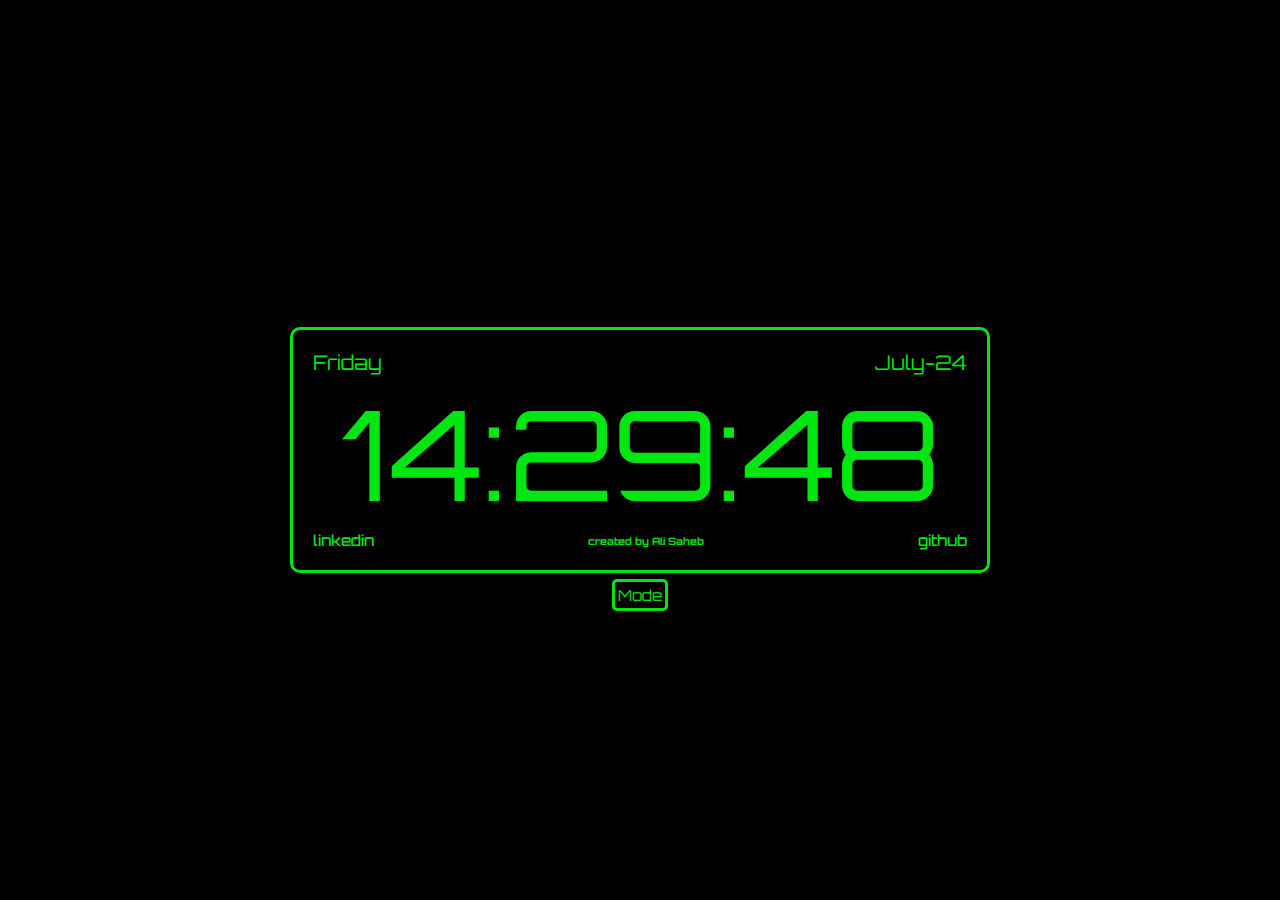
<file: index.html>
<!DOCTYPE html>
<html lang="en">
  <head>
    <meta charset="UTF-8" />
    <meta name="viewport" content="width=device-width, initial-scale=1.0" />
    <title>Digital Clock</title>
    <link rel="stylesheet" href="https://goodkidali.github.io/DigitalClock/style.css" />
  </head>
  <body>
    <div class="contain">
      <div class="top">
        <div class="day">Wednesday</div>
        <div class="calendar">
          <div class="month">September</div>
          <div class="number">-1</div>
        </div>
      </div>
      <div class="bottom">
        <div class="time">12:12:12</div>
      </div>
      <div class="footer">
        <a
          class="no-link"
          href="https://www.linkedin.com/in/ali-software/"
          target="_blank"
          >linkedin</a
        >
        <h6>created by Ali Saheb</h6>
        <a class="no-link" href="https://github.com/goodkidali/" target="_blank"
          >github</a
        >
      </div>
    </div>

    <div class="box"><a href="https://goodkidali.github.io/DigitalClock/12hour.html" class="mode">Mode</a></div>

    <script src="https://goodkidali.github.io/DigitalClock/script.js"></script>
  </body>
</html>
</file>
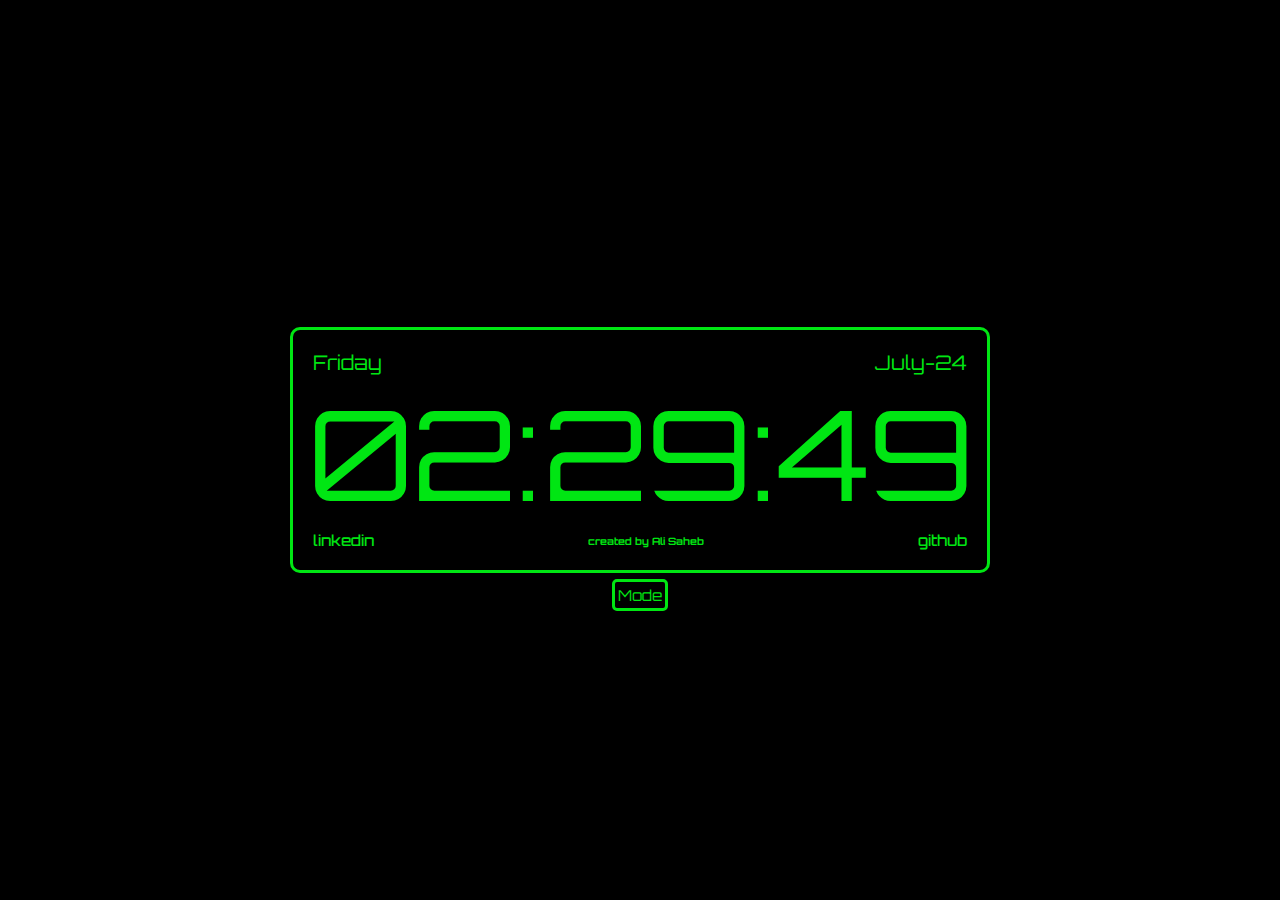
<file: 12hour.html>
<!DOCTYPE html>
<html lang="en">
  <head>
    <meta charset="UTF-8" />
    <meta name="viewport" content="width=device-width, initial-scale=1.0" />
    <title>Digital Clock</title>
    <link rel="stylesheet" href="style.css" />
  </head>
  <body>
    <div class="contain">
      <div class="top">
        <div class="day">Wednesday</div>
        <div class="calendar">
          <div class="month">September</div>
          <div class="number">-1</div>
        </div>
      </div>
      <div class="bottom">
        <div class="time">12:12:12</div>
      </div>
      <div class="footer">
        <a
          class="no-link"
          href="https://www.linkedin.com/in/ali-software/"
          target="_blank"
          >linkedin</a
        >
        <h6>created by Ali Saheb</h6>
        <a class="no-link" href="https://github.com/goodkidali/" target="_blank"
          >github</a
        >
      </div>
    </div>

    <div class="box"><a href="index.html" class="mode">Mode</a></div>

    <script src="script12hour.js"></script>
  </body>
</html>
</file>
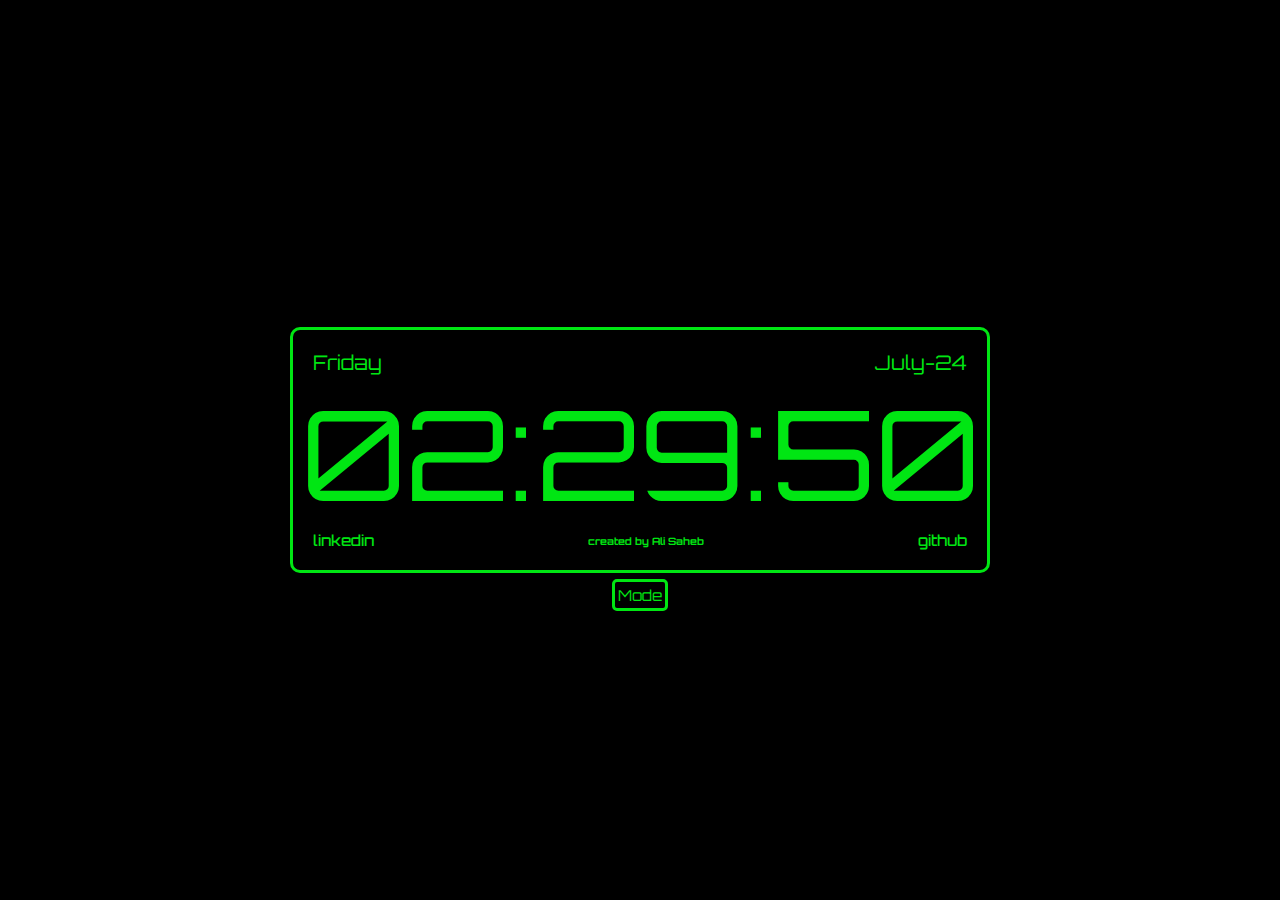
<file: html/12hour.html>
<!DOCTYPE html>
<html lang="en">
  <head>
    <meta charset="UTF-8" />
    <meta name="viewport" content="width=device-width, initial-scale=1.0" />
    <title>Digital Clock</title>
    <link rel="stylesheet" href="/css/style.css" />
  </head>
  <body>
    <div class="contain">
      <div class="top">
        <div class="day">Wednesday</div>
        <div class="calendar">
          <div class="month">September</div>
          <div class="number">-1</div>
        </div>
      </div>
      <div class="bottom">
        <div class="time">12:12:12</div>
      </div>
      <div class="footer">
        <a
          class="no-link"
          href="https://www.linkedin.com/in/ali-software/"
          target="_blank"
          >linkedin</a
        >
        <h6>created by Ali Saheb</h6>
        <a class="no-link" href="https://github.com/goodkidali/" target="_blank"
          >github</a
        >
      </div>
    </div>

    <div class="box"><a href="/index.html" class="mode">Mode</a></div>

    <script src="/js/script12hour.js"></script>
  </body>
</html>
</file>
<file: style.css>
@import url('https://fonts.googleapis.com/css2?family=Orbitron:wght@400;500;600;700;800;900&display=swap');

*{
    font-family: 'Orbitron', sans-serif;
    box-sizing: border-box;
    margin: 0px;
    padding: 0px;
}
body{
    background-color: black;
    width: 100%;
    height: 100vh;
    display: flex;
    align-items: center;
    justify-content: center;
}
.contain{
    color: rgb(0, 230, 19);
    background-color: black;
    border-radius: 10px;
    border: 3px solid rgb(0, 230, 19);
    width: 700px;
    padding: 20px;
    position: absolute;
}
.top{
    display: flex;
    align-items: center;
    justify-content: space-between;
    font-size: 20px;
    font-weight: 200;
}
.calendar{
    display: flex;
    align-items: center;
    word-spacing: 10px;
}
.bottom{
    display: flex;
    align-items: center;
    justify-content: center;
}
.time{
    font-size: 125px;
}
.footer{
    display: flex;
    align-items: center;
    justify-content: space-between;
    font-size: 15px;
}
.no-link{
    text-decoration: none;
    color: inherit;
    font-weight: 500;
}

.box {
    top: 145px;
    position: relative;
    background-color: black;
    border: 3px solid rgb(0, 230, 19);
    border-radius: 5px;
    padding: 3px
}
.mode{
    text-decoration: none;
    color: rgb(0, 230, 19);
    font-size: 15px;
}
.box:hover{
    background-color: rgb(0, 230, 19);
}
.mode:hover{
    color: black;
    font-weight: 500;
}
</file>
<file: css/style.css>
@import url('https://fonts.googleapis.com/css2?family=Orbitron:wght@400;500;600;700;800;900&display=swap');

*{
    font-family: 'Orbitron', sans-serif;
    box-sizing: border-box;
    margin: 0px;
    padding: 0px;
}
body{
    background-color: black;
    width: 100%;
    height: 100vh;
    display: flex;
    align-items: center;
    justify-content: center;
}
.contain{
    color: rgb(0, 230, 19);
    background-color: black;
    border-radius: 10px;
    border: 3px solid rgb(0, 230, 19);
    width: 700px;
    padding: 20px;
    position: absolute;
}
.top{
    display: flex;
    align-items: center;
    justify-content: space-between;
    font-size: 20px;
    font-weight: 200;
}
.calendar{
    display: flex;
    align-items: center;
    word-spacing: 10px;
}
.bottom{
    display: flex;
    align-items: center;
    justify-content: center;
}
.time{
    font-size: 125px;
}
.footer{
    display: flex;
    align-items: center;
    justify-content: space-between;
    font-size: 15px;
}
.no-link{
    text-decoration: none;
    color: inherit;
    font-weight: 500;
}

.box {
    top: 145px;
    position: relative;
    background-color: black;
    border: 3px solid rgb(0, 230, 19);
    border-radius: 5px;
    padding: 3px
}
.mode{
    text-decoration: none;
    color: rgb(0, 230, 19);
    font-size: 15px;
}
.box:hover{
    background-color: rgb(0, 230, 19);
}
.mode:hover{
    color: black;
    font-weight: 500;
}
</file>
